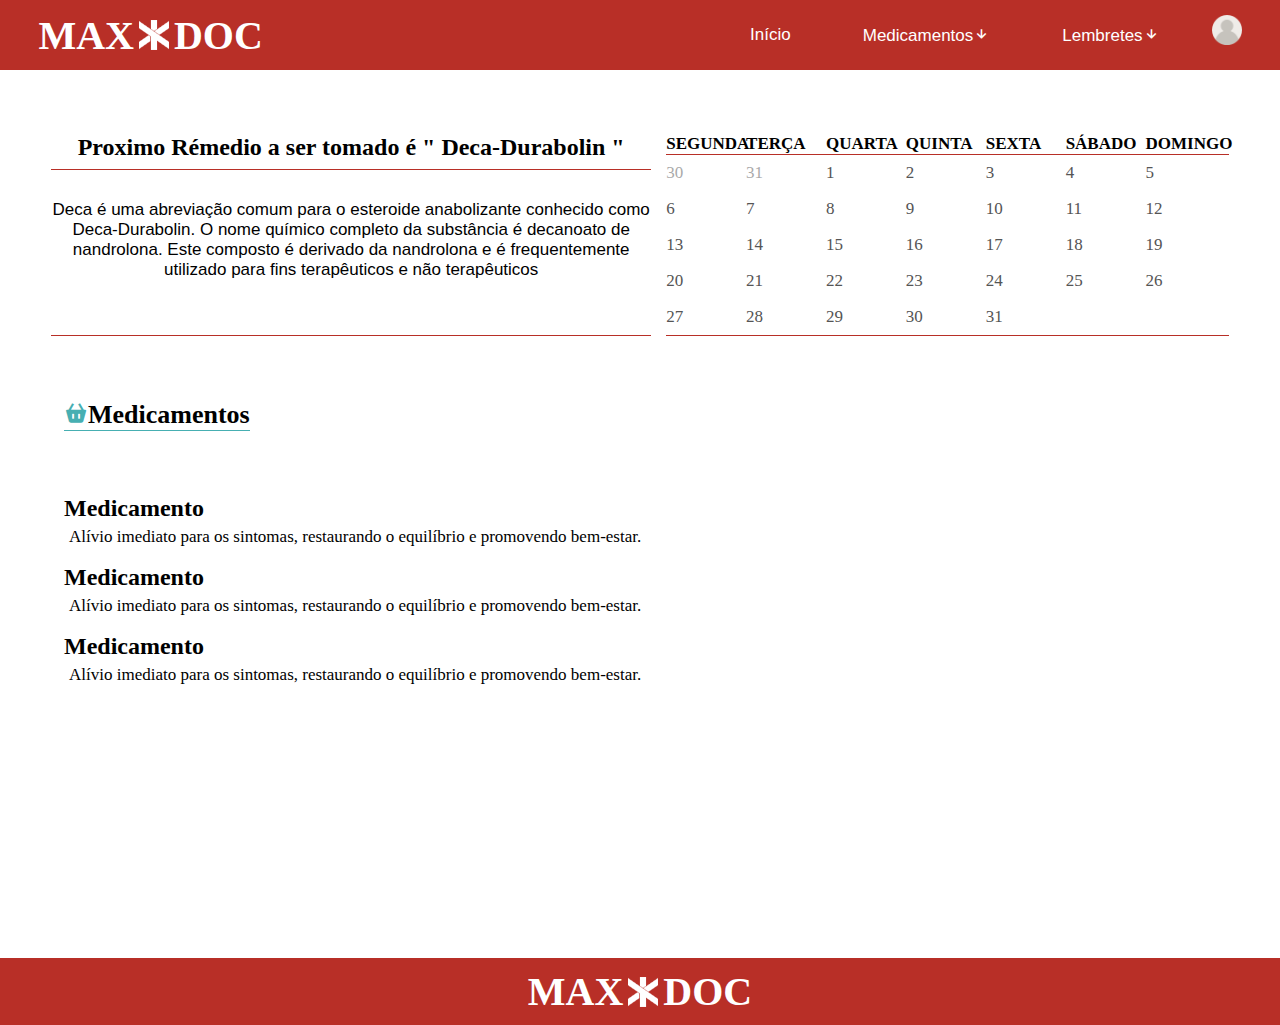
<file: index.html>
<!DOCTYPE html>
<html lang="pt-br">
<head>
    <meta charset="UTF-8">
    <meta name="viewport" content="width=device-width, initial-scale=1.0">
    <link rel="stylesheet" href="style.css">
    <link rel="stylesheet" href="mobile.css">
    <link rel="shortcut icon" href="img/maxdoc-logo.png" type="image/x-icon">
    <link rel="stylesheet" href="https://fonts.googleapis.com/css2?family=Play:wght@400;700&family=Roboto:wght@900&display=swap">
    <link href='https://unpkg.com/boxicons@2.1.4/css/boxicons.min.css' rel='stylesheet'>
    <script defer src="navScript.js"></script>
    <script defer src="calendario.js"></script>
    <title>MaxDoc - home</title>
</head>
<body>
    <header class="navBar"><!--navbar-->
        <nav class="nav">
            <div class="logo">
                <h1 class="logoTxt">MAX</h1>
                <img class="logoimg" src="img/maxdoc-logo.png" width="30" height="30">
                <h1 class="logoTxt">DOC</h1>
            </div>
            <button class="hamburger"></button>
            <ul class="navList">
                <li><a href="index.html"><button class="botao">Início</button></a></li>
                <li><a href="#"><button class="botao">Medicamentos<i class='bx bx-down-arrow-alt'></i></button></a>
                    <div class="submenu1">
                        <ul>
                            <li><a href="#">Estoque</a></li>
                            <li><a href="medicamentos.html">Adicionar remédio</a></li>
                            <li><a href="#">Remover rémedio</a></li>
                        </ul>
                    </div>
                </li>
                <li><a href="#"><button class="botao">Lembretes<i class='bx bx-down-arrow-alt'></i></button></a>
                    <div class="submenu1">
                        <ul>
                            <li><a href="#">Chegar Lembretes</a></li>
                            <li><a href="lembrete.html">Criar lembrete</a></li>
                            <li><a href="#">Apagar lembrete</a></li>
                        </ul>
                    </div>
                </li>
                <li><a href="#"><img src="img/usuario.png" alt="ftUsuario" width="30" height="30"></a></li>
            </ul>
        </nav>
    </header>
    
    <section><!--topo do site-->
        <div class="topoSite">
            <div class="interface">
                <div class="home">
                    <h1>OLÁ, SEJA BEM VINDO NOVAMENTE (USUARIO)!</h1>
                </div>
                <div class="lembrete">
                    <h2>Proximo Rémedio a ser tomado é " Deca-Durabolin "</h2>
                     <p>Deca é uma abreviação comum para o esteroide anabolizante conhecido como Deca-Durabolin. O nome químico completo da substância é decanoato de nandrolona. Este composto é derivado da nandrolona e é frequentemente utilizado para fins terapêuticos e não terapêuticos</p>
                 </div>
                <div class="calendario">
                    <div class="diasSemanas">
                            <p>SEGUNDA</p>
                            <p>TERÇA</p>
                            <p>QUARTA</p>
                            <p>QUINTA</p>
                            <p>SEXTA</p>
                            <p>SÁBADO</p>
                            <p>DOMINGO</p>
                    </div>
                    <div class="numerosDias">
                        <p class="mesanterior">30</p>
                        <p class="mesanterior">31</p>
                    </div>
                </div>
            </div>
        </div>
    </section>
    <section class="medicines">
        <div class="title">
            <h1><i class='bx bxs-basket'></i>Medicamentos</h1>
        </div>
        <div class="descricao">
            <ul>
                <li>
                    <h2>Medicamento</h2>
                    <p>Alívio imediato para os sintomas, restaurando o equilíbrio e promovendo bem-estar.</p>
                </li>
                <li>
                    <h2>Medicamento</h2>
                    <p>Alívio imediato para os sintomas, restaurando o equilíbrio e promovendo bem-estar.</p>
                </li>
                <li>
                    <h2>Medicamento</h2>
                    <p>Alívio imediato para os sintomas, restaurando o equilíbrio e promovendo bem-estar.</p>
                </li>
            </ul>
        </div>
    </section>
    
    
    <footer class="main-footer">
        <div class="logo">
            <h1 class="logoTxt">MAX</h1>
            <img class="logoimg" src="img/maxdoc-logo.png" width="30" height="30">
            <h1 class="logoTxt">DOC</h1>
        </div>
    </footer>
    
</body>
</html>
</file>
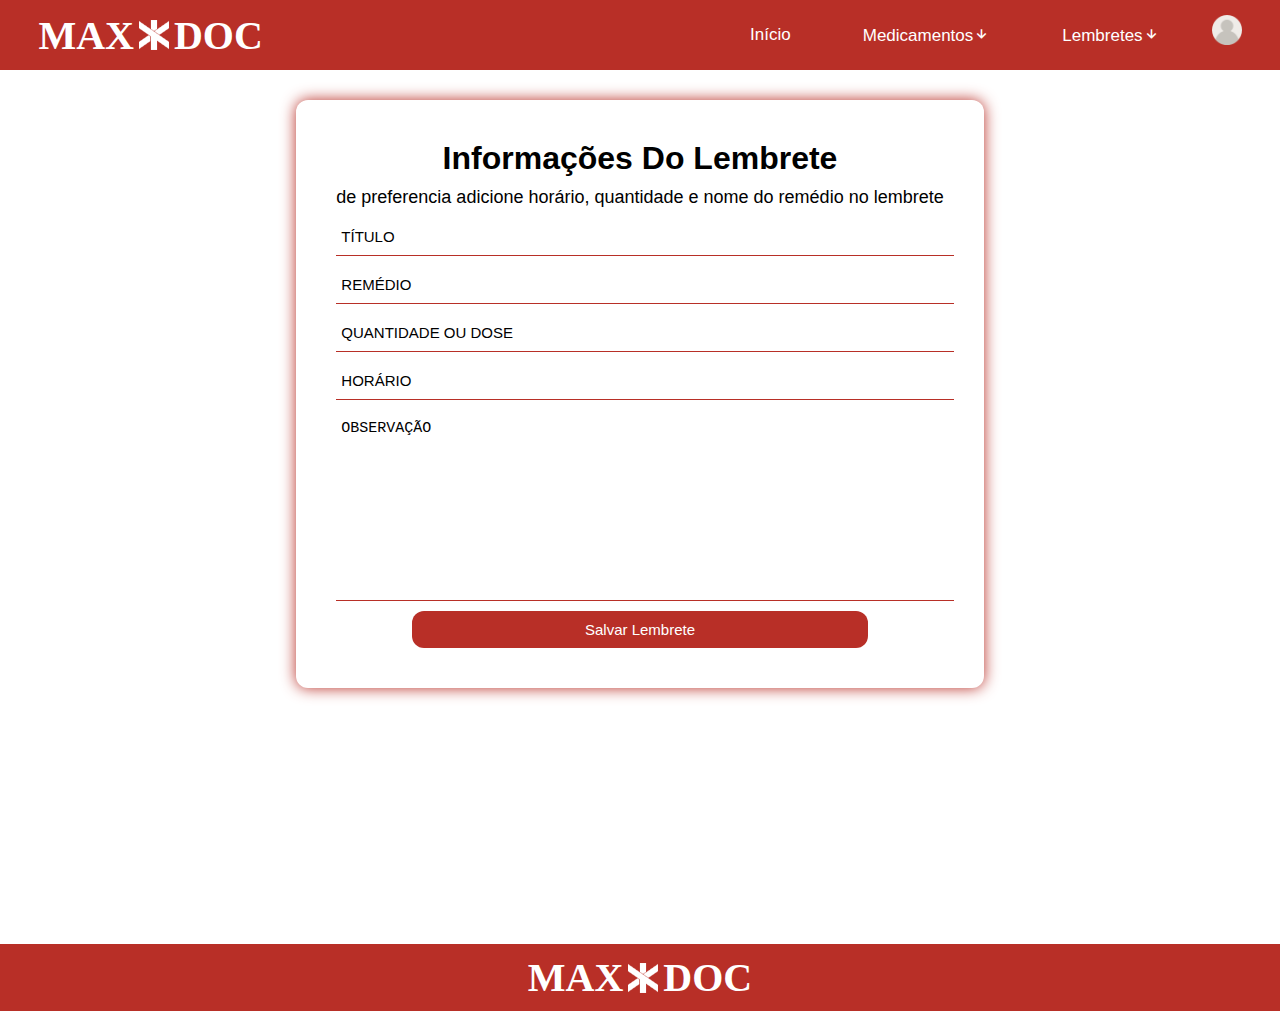
<file: lembrete.html>
<!DOCTYPE html>
<html lang="pt-br">
<head>
    <meta charset="UTF-8">
    <meta name="viewport" content="width=device-width, initial-scale=1.0">
    <link rel="stylesheet" href="style.css">
    <link rel="stylesheet" href="mobile.css">
    <link rel="stylesheet" href="form.css">
    <link rel="shortcut icon" href="img/maxdoc-logo.png" type="image/x-icon">
    <link rel="stylesheet" href="https://fonts.googleapis.com/css2?family=Play:wght@400;700&family=Roboto:wght@900&display=swap">
    <link href='https://unpkg.com/boxicons@2.1.4/css/boxicons.min.css' rel='stylesheet'>
    <script defer src="navScript.js"></script>
    <script defer src="calendario.js"></script>
    <title>MaxDoc - Lembretes</title>
</head>
<body>
    <header class="navBar"><!--navbar-->
        <nav class="nav">
            <div class="logo">
                <h1 class="logoTxt">MAX</h1>
                <img class="logoimg" src="img/maxdoc-logo.png" width="30" height="30">
                <h1 class="logoTxt">DOC</h1>
            </div>
            <button class="hamburger"></button>
            <ul class="navList">
                <li><a href="index.html"><button class="botao">Início</button></a></li>
                <li><a href="#"><button class="botao">Medicamentos<i class='bx bx-down-arrow-alt'></i></button></a>
                    <div class="submenu1">
                        <ul>
                            <li><a href="#">Estoque</a></li>
                            <li><a href="medicamentos.html">Adicionar remédio</a></li>
                            <li><a href="#">Remover rémedio</a></li>
                        </ul>
                    </div>
                </li>
                <li><a href="#"><button class="botao">Lembretes<i class='bx bx-down-arrow-alt'></i></button></a>
                    <div class="submenu1">
                        <ul>
                            <li><a href="#">Chegar Lembretes</a></li>
                            <li><a href="lembrete.html">Criar lembrete</a></li>
                            <li><a href="#">Apagar lembrete</a></li>
                        </ul>
                    </div>
                </li>
                <li><a href="#"><img src="img/usuario.png" alt="ftUsuario" width="30" height="30"></a></li>
            </ul>
        </nav>
    </header>
    <!--        principal         -->
    <section class="form-container">
        <div class="container">
            <form action="">
                <h1>Informações Do Lembrete</h1>
                <p> de preferencia adicione horário, quantidade e nome do remédio no lembrete</p>
                <div class="input">
                    <input type="text" name="" id="lem-tit" placeholder="TÍTULO" required>
                    <input type="text" name="" id="lem-rem" placeholder="REMÉDIO" required>
                    <input type="text" name="" id="lem-qua" placeholder="QUANTIDADE OU DOSE" required>
                    <input type="text" name="" id="lem-hor" placeholder="HORÁRIO" required>
                    <textarea name="" id="lem-obs" placeholder="OBSERVAÇÃO" cols="30" rows="10"></textarea>
                    <div class="bnt"><input type="submit" value="Salvar Lembrete"></div>
                </div>
            </form>
        </div>
    </section>






    <!--         footer                -->
    <footer class="main-footer">
        <div class="logo">
            <h1 class="logoTxt">MAX</h1>
            <img class="logoimg" src="img/maxdoc-logo.png" width="30" height="30">
            <h1 class="logoTxt">DOC</h1>
        </div>
    </footer>
</body>
</html>
</file>
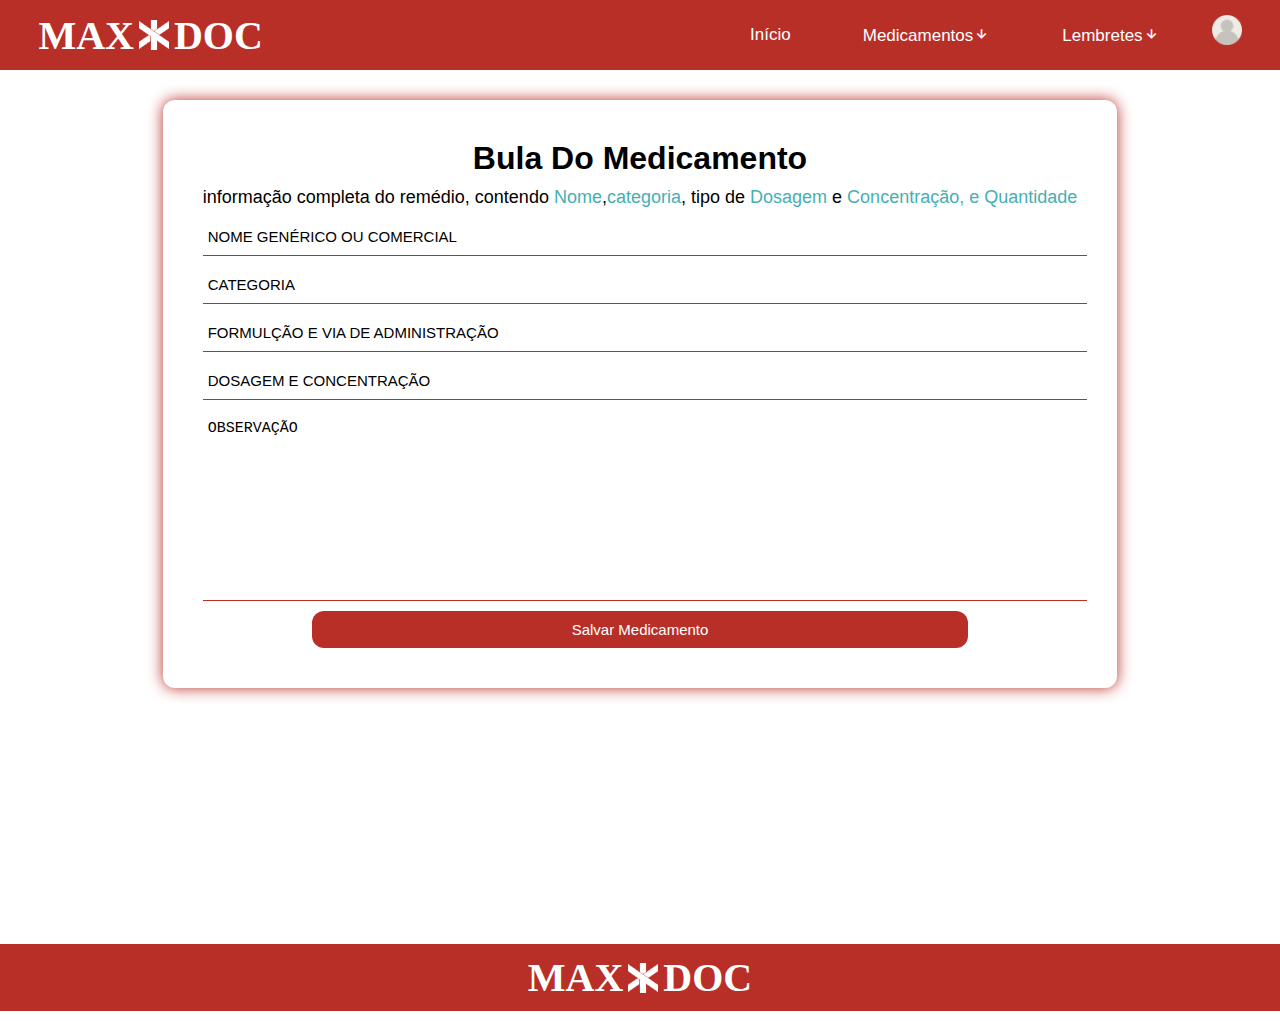
<file: medicamentos.html>
<!DOCTYPE html>
<html lang="en">
<head>
    <html lang="pt-br">
<head>
    <meta charset="UTF-8">
    <meta name="viewport" content="width=device-width, initial-scale=1.0">
    <link rel="stylesheet" href="style.css">
    <link rel="stylesheet" href="mobile.css">
    <link rel="stylesheet" href="form.css">
    <link rel="shortcut icon" href="img/maxdoc-logo.png" type="image/x-icon">
    <link rel="stylesheet" href="https://fonts.googleapis.com/css2?family=Play:wght@400;700&family=Roboto:wght@900&display=swap">
    <link href='https://unpkg.com/boxicons@2.1.4/css/boxicons.min.css' rel='stylesheet'>
    <script defer src="navScript.js"></script>
    <script defer src="calendario.js"></script>
    <title>MaxDoc - Medicamentos</title>
</head>
<body>
    <header class="navBar"><!--navbar-->
        <nav class="nav">
            <div class="logo">
                <h1 class="logoTxt">MAX</h1>
                <img class="logoimg" src="img/maxdoc-logo.png" width="30" height="30">
                <h1 class="logoTxt">DOC</h1>
            </div>
            <button class="hamburger"></button>
            <ul class="navList">
                <li><a href="index.html"><button class="botao">Início</button></a></li>
                <li><a href=""><button class="botao">Medicamentos<i class='bx bx-down-arrow-alt'></i></button></a>
                    <div class="submenu1">
                        <ul>
                            <li><a href="#">Estoque</a></li>
                            <li><a href="medicamentos.html">Adicionar remédio</a></li>
                            <li><a href="#">Remover rémedio</a></li>
                        </ul>
                    </div>
                </li>
                <li><a href="#"><button class="botao">Lembretes<i class='bx bx-down-arrow-alt'></i></button></a>
                    <div class="submenu1">
                        <ul>
                            <li><a href="#">Chegar Lembretes</a></li>
                            <li><a href="lembrete.html">Criar lembrete</a></li>
                            <li><a href="#">Apagar lembrete</a></li>
                        </ul>
                    </div>
                </li>
                <li><a href="#"><img src="img/usuario.png" alt="ftUsuario" width="30" height="30"></a></li>
            </ul>
        </nav>
    </header>
    <!--              principal   -->
    <section class="form-container">
        <div class="container">
            <form action="">
                <h1>Bula Do Medicamento</h1>
                <p> informação completa do remédio, contendo <span>Nome</span>,<span>categoria</span>, tipo de <span>Dosagem</span> e <span>Concentração, e <span>Quantidade</span></span></p>
                <div class="input">
                    <input type="text" name="" id="med-nom" placeholder="NOME GENÉRICO OU COMERCIAL" required>
                    <input type="text" name="" id="med-cat" placeholder="CATEGORIA" required>
                    <input type="text" name="" id="med-for" placeholder="FORMULÇÃO E VIA DE ADMINISTRAÇÃO" required>
                    <input type="text" name="" id="med-dos" placeholder="DOSAGEM E CONCENTRAÇÃO" required>
                    <textarea name="" id="med-obs" placeholder="OBSERVAÇÃO" cols="30" rows="10"></textarea>
                    <div class="bnt"><input type="submit" value="Salvar Medicamento"></div>
                </div>
            </form>
        </div>
    </section>
    <!--                   footer               -->
    <footer class="main-footer">
        <div class="logo">
            <h1 class="logoTxt">MAX</h1>
            <img class="logoimg" src="img/maxdoc-logo.png" width="30" height="30">
            <h1 class="logoTxt">DOC</h1>
        </div>
    </footer>
</body>
</html>
</file>
<file: style.css>
/*cor principal #b82f27*/
/*cor secundaria #46AFB2*/

/*       Geral             */

* {
    margin: 0;
    padding: 0;
}

p{
    font-size: 17px;
}
.botao{
    font-size: 17px;
    background-color: transparent;
    border: none;
    border-radius: 20px;
    color: #fff;
    padding: 10px 20px;
    cursor: pointer;
    transition: .2s  ;
}
.botao:hover{
    transform: scale(1.1);
    color: #fff;
}

li{
    list-style: none;
}
/*     nav     */

.navBar {
    background: #b82f27;
    padding-inline: 3%;
}

.nav {
    max-width: 1280px;
    height: 70px;
    margin-inline: auto;

    display: flex;
    justify-content: space-between;
    align-items: center;
}

.logo {
    color: #fff;
    font-size: 20px;
    align-items: center;
    display: flex;
    flex-direction: row;
    gap: 5px ;
}

.navList{
    display: flex;
    gap: 32px;
    list-style: none;
}

.navList li a {
    font-size: 18px;
    color: #fff;
    padding-block: 16px;
    text-decoration: none;
}

.botao i{
    transition: transform 0.5s ease;
}
.botao:hover i{
    transform: rotate(180deg);
}
/*                      menu dropdown         */
.submenu1, .submenu2{
    display: none;
}
.navList li:hover .submenu1 {
    display: block;
    position: absolute;
    background-color:#b82f27;
    margin-top: 10px;
    border-bottom-left-radius: 15px;
    border-bottom-right-radius: 15px;
}

.navList li:hover .submenu1 ul{
    display: block;
}
.navList li:hover .submenu1 ul li{
    width: 150px;
    padding: 10px 5px;
    text-align: center;
    border-radius: 10px;
    transition: .7s;
}
.navList li:hover .submenu1 ul li:hover{
    background-color: #6E1C17;
}

/*          parte 1 do site        */
.topoSite {
    padding: 5% 4%;
 
}

.interface {
    display: flex;
    gap: 15px;
    justify-content: space-between;
}


/*         lembrete         */

.lembrete {
    max-width: 600px;
    text-align: center;
    border-bottom: 1px solid #b82f27;

}

.lembrete h2 {
    margin-bottom: 3%;
    padding-bottom: 8px;
    border-bottom: 1px solid #b82f27;
    
}
.lembrete p {
    padding: 2% 0;
    font-family: sans-serif;
   
}
/*         calendario       */

.calendario {
    max-width: 600px;
    border-bottom: 1px solid #b82f27;
    display: flex;
    flex-wrap: wrap;
}

.diasSemanas{
    display: flex;
    border-bottom: 1px solid #b82f27;
    width: 100%;
    flex-direction: wrap;
}

.calendario .diasSemanas p {
    color: black;
    font-weight: bold;
    display: inline-block;
    width: 14.2%;
  }

.numerosDias {
    display: flex;
    width: 100%;
    flex-wrap: wrap;
}

.calendario .numerosDias p{
    display: inline-block;
    width: 14.2%;
    margin: 8px 0;
    color: #555
}
.mesanterior{
    opacity: 0.5;
}
/*              remedios    */

.title{
    display: flex;
    align-items: baseline;
    padding-left: 5%;
    margin-bottom: 5%;
    gap: 5px;
   
}
.title h1{
    font-size: 26px;
    border-bottom: 1px solid #46AFB2;
}
.title i{
    font-size: 24px;
    color: #46AFB2;
}

.descricao{
    padding-left: 5%;
}
.descricao h2{
    padding-bottom: 5px;
}
.descricao p{
    padding-bottom: 17px;
    padding-left: 5px;
}
/*      rodape       */
.main-footer{
    margin-top: 20%;
    background-color: #b82f27;
    display: flex;
    justify-content: center;
    padding: 10px 0px;
}
</file>
<file: mobile.css>
.hamburger {
    display: none;
    border: none;
    background: none;
    border-top: 3px solid #FFF;
    cursor: pointer;
}

.hamburger::before,
.hamburger::after {
    content: " ";
    display: block;
    width: 30px;
    height: 3px;
    background: #FFF;
    margin-top: 5px;
    position: relative;
    transition: 0.3s;
}

.home {
    display: none;
}



@media (max-width: 750px) {
    .hamburger{
        display: block;
        z-index: 1;
    }

    .navList {
        position: fixed;
        top: 0;
        left: 0;
        width: 100vw;
        height: 100vh;
        background: #b82f27;
        clip-path: circle(100px at 112% -95px);
        transition: 1s ease-out;

        flex-direction: column;
        justify-content: space-around;
        align-items: center;
        gap: 0;
        pointer-events: none;
    }

    .nav.active .navList {
        clip-path: circle(1500px at 90% -15%);
        pointer-events: all;
    }

    .navList a {
        font-size: 24px;
        opacity: 0;
    }

    .navList li:nth-child(1) a {
        transition: 0.5s 0.2s;
    }
    .navList li:nth-child(2) a {
        transition: 0.5s 0.4s;
    }
    .navList li:nth-child(3) a {
        transition: 0.5s 0.6s;
    }

    .nav.active .navList a {
        opacity: 1;
    }

    .nav.active .hamburger {
        position: fixed;
        top: 26px;
        right: 16px;
        border-top-color: transparent;
    }

    .nav.active .hamburger::before{
        transform: rotate(135deg);
    }
    .nav.active .hamburger::after{
        transform: rotate(-135deg);
        top: -7px;
    }

    .interface {
       display: flex;
       flex-direction: column;
       justify-content: flex-start;
       align-items: center;
    }

    .home {
        display: block;
        padding: 4%
    }

    .lembrete{
        margin: 8% 2%;
    }

    .calendario{
        width: 80vw; /* 50% da largura da janela do navegador */
        height: 50vh; /* 50% da altura da janela do navegador */
    }
}
</file>
<file: form.css>
.form-container{
    display: flex;
    align-items: center;
    text-align: center;
    font-family: sans-serif;
    padding-top: 30px;
    justify-content: center;
}

form{
    box-shadow: 0px 0px 15px #b82f27;
    background-color: #fff;
    padding: 40px;
    border-radius: 12px;
}

form h1, form p{
    padding-bottom: 10px;
}

form p{
    font-size: 18px;
}

form span{
    color:#46AFB2;
}
.input{
    display: flex;
    flex-direction: column;
    gap: 10px;
}

form input, form textarea{
    width: 100%;
    border: 0;
    border-bottom:1px solid #b82f27;
    color: black;
    font-size: 15px;
    outline: 0;
    padding: 10px 5px;
}
form input, form textarea,::placeholder{
    color: black;
}
form textarea{
    resize: none;
}

form .bnt input{
    width: 75%;
    border: 0;
    background-color: #b82f27;
    color: #fff;
    border-radius: 12px;
    transition: .2s;
}
form .bnt input:hover{
    transform: scale(1.05);
}
form .bnt input:active{
    background-color: #46AFB2;
}
</file>
